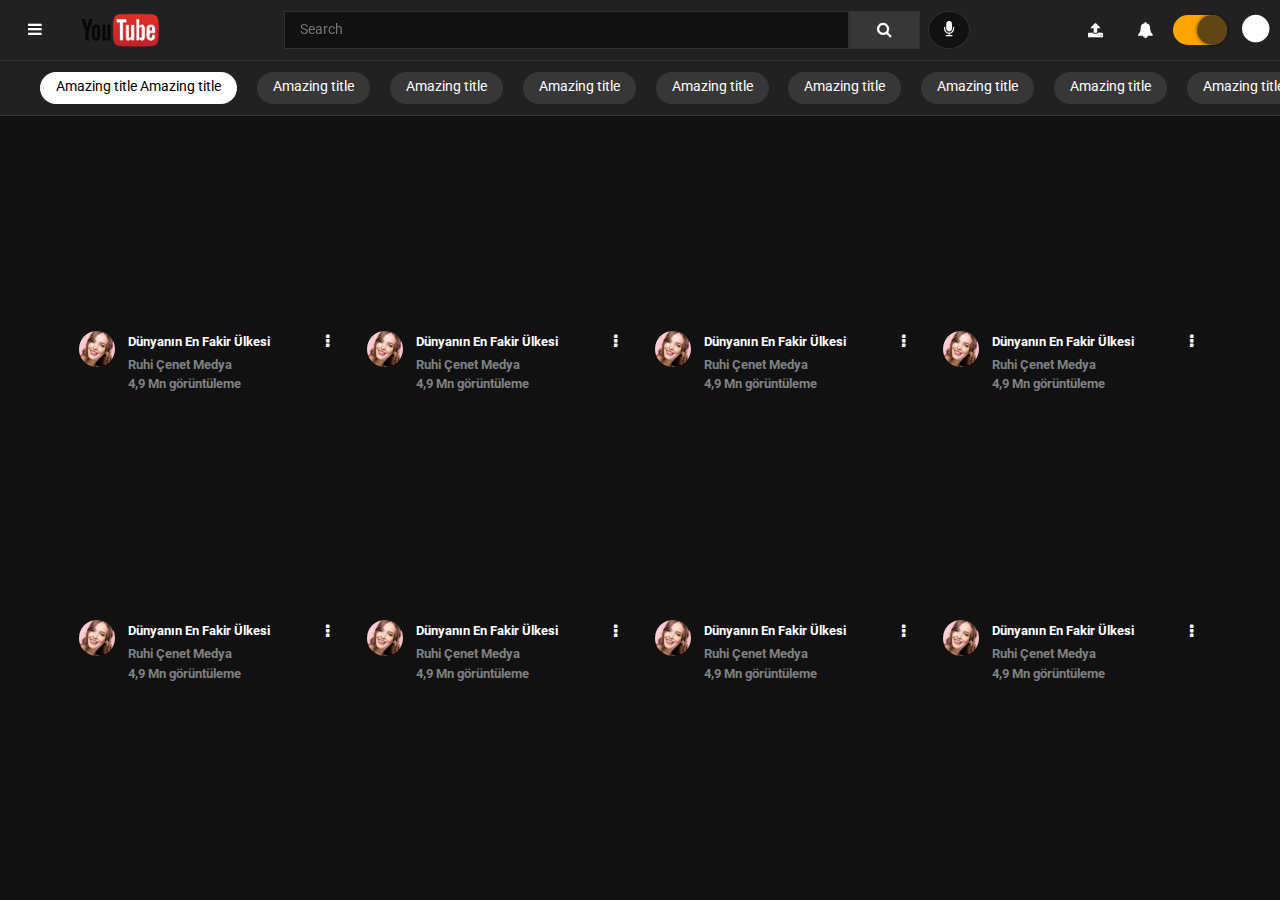
<file: index.html>
<!DOCTYPE html>
<html lang="en">

<head>
    <meta charset="UTF-8">
    <meta http-equiv="X-UA-Compatible" content="IE=edge">
    <meta name="viewport" content="width=device-width, initial-scale=1.0">

    <link rel='stylesheet' href='https://maxcdn.bootstrapcdn.com/bootstrap/3.3.7/css/bootstrap.min.css'>
    <link rel='stylesheet' href='https://maxcdn.bootstrapcdn.com/font-awesome/4.7.0/css/font-awesome.min.css'>
    <link rel="stylesheet" href="https://cdnjs.cloudflare.com/ajax/libs/animate.css/3.5.2/animate.min.css">
    <link href="https://fonts.googleapis.com/css?family=Roboto" rel="stylesheet">
    <link rel="stylesheet" href="css/style.css">
    <title>Youtube</title>
</head>


<body class="dark">
    <div class="wrapper">
        <!-- Header -->
        <header>
            <div class="home-menu">
                <div class="menu-icon"><i class="fa fa-bars"></i></div>
                <img src="images/logo/lightLogo.png" alt="">
            </div>
            <div class="search-area">
                <input type="text" placeholder="Search">
                <button type="submit"><i class="fa fa-search "></i></button>
                <button type="submit" class="button-microphone"><i class="fa fa-microphone "></i></button>

            </div>
            <div class="main-head">
                <i class="fa fa-upload "></i>
                <i class="fa fa-bell "></i>

                <button class="switch active" id="switch">
                    <span>
                        <span class="iconify" data-icon="mdi:white-balance-sunny" data-width="30"></span>
                    </span>
                    <span>
                        <span class="iconify" data-icon="mdi:moon-waning-crescent" data-width="30"></span>
                    </span>
                </button>

                <div class="nav-icon"><i class="fa fa-circle fa-2x"></i></div>
            </div>
        </header>

        <!-- Aside and Video Content -->
        <div class="content">
            <!-- Navigation -->
            <aside id="aside" class="animated hide">
                <div class="main-aside">
                    <ul id="main-aside-items">
                        <li><a href="#"><i class="fa fa-home "></i><span>Home</span></a></li>
                        <li><a href="#"><i class="fa fa-fire "></i><span>Trending</span></a></li>
                        <li><a href="#"><i class="fa fa-check-circle "></i><span>Subscription</span></a></li>
                    </ul>
                </div>
                <div class="library">
                    <p>Library</p>
                    <ul class="library-items">
                        <li><a href="javascript:void()"><i class="fa fa-history "></i><span>History</span></a></li>
                        <li><a href="javascript:void()"><i class="fa fa-clock-o "></i><span>Watch later</span></a></li>
                        <li><a href="javascript:void()"><i class="fa fa-play "></i><span>List 1</span></a></li>
                        <li><a href="javascript:void()"><i class="fa fa-play "></i><span>List 2</span></a></li>
                        <li><a href="javascript:void()"><i class="fa fa-chevron-down "></i><span>Show more</span></a>
                        </li>
                    </ul>
                </div>
                <div class="subscriptions">
                    <p>Subscriptions</p>
                    <ul class="subscription-items">
                        <li><a href="javascript:void()"><i class="fa fa-circle "></i><span>Channel #</span></a></li>
                        <li><a href="javascript:void()"><i class="fa fa-circle "></i><span>Channel #</span></a></li>
                        <li><a href="javascript:void()"><i class="fa fa-circle "></i><span>Channel #</span></a></li>
                        <li><a href="javascript:void()"><i class="fa fa-circle "></i><span>Channel #</span></a></li>
                        <li><a href="javascript:void()"><i class="fa fa-circle "></i><span>Channel #</span></a></li>
                    </ul>
                </div>
            </aside>

            <article>
                <div class="multi-container">
                    <div class="hs__wrapper">

                        <ul class="hs">
                            <li class="hs__item active">

                                <div class="hs__item__description"><span class="hs__item__title">Amazing title
                                        Amazing title
                                    </span></div>
                            </li>
                            <li class="hs__item">

                                <div class="hs__item__description"><span class="hs__item__title">Amazing title
                                    </span></div>
                            </li>
                            <li class="hs__item">

                                <div class="hs__item__description"><span class="hs__item__title">Amazing title
                                    </span></div>
                            </li>
                            <li class="hs__item">

                                <div class="hs__item__description"><span class="hs__item__title">Amazing title
                                    </span></div>
                            </li>
                            <li class="hs__item">

                                <div class="hs__item__description"><span class="hs__item__title">Amazing title
                                    </span></div>
                            </li>
                            <li class="hs__item">

                                <div class="hs__item__description"><span class="hs__item__title">Amazing title
                                    </span></div>
                            </li>
                            <li class="hs__item">

                                <div class="hs__item__description"><span class="hs__item__title">Amazing title
                                    </span></div>
                            </li>
                            <li class="hs__item">

                                <div class="hs__item__description"><span class="hs__item__title">Amazing title
                                    </span></div>
                            </li>
                            <li class="hs__item">

                                <div class="hs__item__description"><span class="hs__item__title">Amazing title
                                    </span></div>
                            </li>

                        </ul>
                    </div>
                </div>

                <section class="section pt-50 pb-100">
                    <div class="container">
                        <div class="row">
                            <div class="col-md-3">
                                <div class="card">
                                    <iframe width="100%" height="150" src="https://www.youtube.com/embed/pHJGdebH14k">
                                    </iframe>
                                    <div class="card-body d-grid video-list-layout">
                                        <div class="card-profile">
                                            <img src="images/images/avtar13.jpg" alt="">
                                        </div>
                                        <div class="card-title">
                                            <div class="d-grid video-list-title">
                                                <h3>Dünyanın En Fakir Ülkesi </h3><i class="fa fa-ellipsis-v"></i>
                                            </div>
                                            <h4>Ruhi Çenet Medya</h4>
                                            <span>4,9 Mn görüntüleme</span>
                                        </div>
                                    </div>
                                </div>
                            </div>
                            <div class="col-md-3">
                                <div class="card">
                                    <iframe width="100%" height="150" src="https://www.youtube.com/embed/pHJGdebH14k">
                                    </iframe>
                                    <div class="card-body d-grid video-list-layout">
                                        <div class="card-profile">
                                            <img src="images/images/avtar13.jpg" alt="">
                                        </div>
                                        <div class="card-title">
                                            <div class="d-grid video-list-title">
                                                <h3>Dünyanın En Fakir Ülkesi </h3><i class="fa fa-ellipsis-v"></i>
                                            </div>
                                            <h4>Ruhi Çenet Medya</h4>
                                            <span>4,9 Mn görüntüleme</span>
                                        </div>
                                    </div>
                                </div>
                            </div>
                            <div class="col-md-3">
                                <div class="card">
                                    <iframe width="100%" height="150" src="https://www.youtube.com/embed/pHJGdebH14k">
                                    </iframe>
                                    <div class="card-body d-grid video-list-layout">
                                        <div class="card-profile">
                                            <img src="images/images/avtar13.jpg" alt="">
                                        </div>
                                        <div class="card-title">
                                            <div class="d-grid video-list-title">
                                                <h3>Dünyanın En Fakir Ülkesi </h3><i class="fa fa-ellipsis-v"></i>
                                            </div>
                                            <h4>Ruhi Çenet Medya</h4>
                                            <span>4,9 Mn görüntüleme</span>
                                        </div>
                                    </div>
                                </div>
                            </div>
                            <div class="col-md-3">
                                <div class="card">
                                    <iframe width="100%" height="150" src="https://www.youtube.com/embed/pHJGdebH14k">
                                    </iframe>
                                    <div class="card-body d-grid video-list-layout">
                                        <div class="card-profile">
                                            <img src="images/images/avtar13.jpg" alt="">
                                        </div>
                                        <div class="card-title">
                                            <div class="d-grid video-list-title">
                                                <h3>Dünyanın En Fakir Ülkesi </h3><i class="fa fa-ellipsis-v"></i>
                                            </div>
                                            <h4>Ruhi Çenet Medya</h4>
                                            <span>4,9 Mn görüntüleme</span>
                                        </div>
                                    </div>
                                </div>
                            </div>
                            <div class="col-md-3">
                                <div class="card">
                                    <iframe width="100%" height="150" src="https://www.youtube.com/embed/pHJGdebH14k">
                                    </iframe>
                                    <div class="card-body d-grid video-list-layout">
                                        <div class="card-profile">
                                            <img src="images/images/avtar13.jpg" alt="">
                                        </div>
                                        <div class="card-title">
                                            <div class="d-grid video-list-title">
                                                <h3>Dünyanın En Fakir Ülkesi </h3><i class="fa fa-ellipsis-v"></i>
                                            </div>
                                            <h4>Ruhi Çenet Medya</h4>
                                            <span>4,9 Mn görüntüleme</span>
                                        </div>
                                    </div>
                                </div>
                            </div>
                            <div class="col-md-3">
                                <div class="card">
                                    <iframe width="100%" height="150" src="https://www.youtube.com/embed/pHJGdebH14k">
                                    </iframe>
                                    <div class="card-body d-grid video-list-layout">
                                        <div class="card-profile">
                                            <img src="images/images/avtar13.jpg" alt="">
                                        </div>
                                        <div class="card-title">
                                            <div class="d-grid video-list-title">
                                                <h3>Dünyanın En Fakir Ülkesi </h3><i class="fa fa-ellipsis-v"></i>
                                            </div>
                                            <h4>Ruhi Çenet Medya</h4>
                                            <span>4,9 Mn görüntüleme</span>
                                        </div>
                                    </div>
                                </div>
                            </div>
                            <div class="col-md-3">
                                <div class="card">
                                    <iframe width="100%" height="150" src="https://www.youtube.com/embed/pHJGdebH14k">
                                    </iframe>
                                    <div class="card-body d-grid video-list-layout">
                                        <div class="card-profile">
                                            <img src="images/images/avtar13.jpg" alt="">
                                        </div>
                                        <div class="card-title">
                                            <div class="d-grid video-list-title">
                                                <h3>Dünyanın En Fakir Ülkesi </h3><i class="fa fa-ellipsis-v"></i>
                                            </div>
                                            <h4>Ruhi Çenet Medya</h4>
                                            <span>4,9 Mn görüntüleme</span>
                                        </div>
                                    </div>
                                </div>
                            </div>
                            <div class="col-md-3">
                                <div class="card">
                                    <iframe width="100%" height="150" src="https://www.youtube.com/embed/pHJGdebH14k">
                                    </iframe>
                                    <div class="card-body d-grid video-list-layout">
                                        <div class="card-profile">
                                            <img src="images/images/avtar13.jpg" alt="">
                                        </div>
                                        <div class="card-title">
                                            <div class="d-grid video-list-title">
                                                <h3>Dünyanın En Fakir Ülkesi </h3><i class="fa fa-ellipsis-v"></i>
                                            </div>
                                            <h4>Ruhi Çenet Medya</h4>
                                            <span>4,9 Mn görüntüleme</span>
                                        </div>
                                    </div>
                                </div>
                            </div>
                            <div class="col-md-3">
                                <div class="card">
                                    <iframe width="100%" height="150" src="https://www.youtube.com/embed/m5J6-bCMz3Y">
                                    </iframe>
                                    <div class="card-body d-grid video-list-layout">
                                        <div class="card-profile">
                                            <img src="images/images/avtar13.jpg" alt="">
                                        </div>
                                        <div class="card-title">
                                            <div class="d-grid video-list-title">
                                                <h3>Eurovision songs with live orchestra</h3><i class="fa fa-ellipsis-v"></i>
                                            </div>
                                            <h4>Şebnem Paker</h4>
                                            <span>4,9 Mn görüntüleme</span>
                                        </div>
                                    </div>
                                </div>
                            </div>
                            <div class="col-md-3">
                                <div class="card">
                                    <iframe width="100%" height="150" src="https://www.youtube.com/embed/m5J6-bCMz3Y">
                                    </iframe>
                                    <div class="card-body d-grid video-list-layout">
                                        <div class="card-profile">
                                            <img src="images/images/avtar13.jpg" alt="">
                                        </div>
                                        <div class="card-title">
                                            <div class="d-grid video-list-title">
                                                <h3>Eurovision songs with live orchestra</h3><i class="fa fa-ellipsis-v"></i>
                                            </div>
                                            <h4>Şebnem Paker</h4>
                                            <span>4,9 Mn görüntüleme</span>
                                        </div>
                                    </div>
                                </div>
                            </div>
                            <div class="col-md-3">
                                <div class="card">
                                    <iframe width="100%" height="150" src="https://www.youtube.com/embed/m5J6-bCMz3Y">
                                    </iframe>
                                    <div class="card-body d-grid video-list-layout">
                                        <div class="card-profile">
                                            <img src="images/images/avtar13.jpg" alt="">
                                        </div>
                                        <div class="card-title">
                                            <div class="d-grid video-list-title">
                                                <h3>Eurovision songs with live orchestra</h3><i class="fa fa-ellipsis-v"></i>
                                            </div>
                                            <h4>Şebnem Paker</h4>
                                            <span>4,9 Mn görüntüleme</span>
                                        </div>
                                    </div>
                                </div>
                            </div>
                            <div class="col-md-3">
                                <div class="card">
                                    <iframe width="100%" height="150" src="https://www.youtube.com/embed/m5J6-bCMz3Y">
                                    </iframe>
                                    <div class="card-body d-grid video-list-layout">
                                        <div class="card-profile">
                                            <img src="images/images/avtar13.jpg" alt="">
                                        </div>
                                        <div class="card-title">
                                            <div class="d-grid video-list-title">
                                                <h3>Eurovision songs with live orchestra</h3><i class="fa fa-ellipsis-v"></i>
                                            </div>
                                            <h4>Şebnem Paker</h4>
                                            <span>4,9 Mn görüntüleme</span>
                                        </div>
                                    </div>
                                </div>
                            </div>
                            <div class="col-md-3">
                                <div class="card">
                                    <iframe width="100%" height="150" src="https://www.youtube.com/embed/m5J6-bCMz3Y">
                                    </iframe>
                                    <div class="card-body d-grid video-list-layout">
                                        <div class="card-profile">
                                            <img src="images/images/avtar13.jpg" alt="">
                                        </div>
                                        <div class="card-title">
                                            <div class="d-grid video-list-title">
                                                <h3>Eurovision songs with live orchestra</h3><i class="fa fa-ellipsis-v"></i>
                                            </div>
                                            <h4>Şebnem Paker</h4>
                                            <span>4,9 Mn görüntüleme</span>
                                        </div>
                                    </div>
                                </div>
                            </div>
                            <div class="col-md-3">
                                <div class="card">
                                    <iframe width="100%" height="150" src="https://www.youtube.com/embed/m5J6-bCMz3Y">
                                    </iframe>
                                    <div class="card-body d-grid video-list-layout">
                                        <div class="card-profile">
                                            <img src="images/images/avtar13.jpg" alt="">
                                        </div>
                                        <div class="card-title">
                                            <div class="d-grid video-list-title">
                                                <h3>Eurovision songs with live orchestra</h3><i class="fa fa-ellipsis-v"></i>
                                            </div>
                                            <h4>Şebnem Paker</h4>
                                            <span>4,9 Mn görüntüleme</span>
                                        </div>
                                    </div>
                                </div>
                            </div>
                            <div class="col-md-3">
                                <div class="card">
                                    <iframe width="100%" height="150" src="https://www.youtube.com/embed/m5J6-bCMz3Y">
                                    </iframe>
                                    <div class="card-body d-grid video-list-layout">
                                        <div class="card-profile">
                                            <img src="images/images/avtar13.jpg" alt="">
                                        </div>
                                        <div class="card-title">
                                            <div class="d-grid video-list-title">
                                                <h3>Eurovision songs with live orchestra</h3><i class="fa fa-ellipsis-v"></i>
                                            </div>
                                            <h4>Şebnem Paker</h4>
                                            <span>4,9 Mn görüntüleme</span>
                                        </div>
                                    </div>
                                </div>
                            </div>
                            <div class="col-md-3">
                                <div class="card">
                                    <iframe width="100%" height="150" src="https://www.youtube.com/embed/m5J6-bCMz3Y">
                                    </iframe>
                                    <div class="card-body d-grid video-list-layout">
                                        <div class="card-profile">
                                            <img src="images/images/avtar13.jpg" alt="">
                                        </div>
                                        <div class="card-title">
                                            <div class="d-grid video-list-title">
                                                <h3>Eurovision songs with live orchestra</h3><i class="fa fa-ellipsis-v"></i>
                                            </div>
                                            <h4>Şebnem Paker</h4>
                                            <span>4,9 Mn görüntüleme</span>
                                        </div>
                                    </div>
                                </div>
                            </div>
                        </div>
                    </div>
                </section>

            </article>





        </div>
        <!-- User Nav -->
        <nav id="nav" class="animated hide">
            <div class="user-id">
                <div><i class="fa fa-circle fa-2x"></i></div>
                <div>
                    <div id="user-name">User name</div>
                    <div><a href="/cdn-cgi/l/email-protection" class="__cf_email__" data-cfemail="e49197819689858d88a48389858d88ca878b89">[email&#160;protected]</a></div>
                </div>
            </div>
            <div class="nav-groups">
                <ul class="acc-nav">
                    <li class="nav-item"><i class="fa fa-user-circle fa-lg "></i><span>My channel</span></li>
                    <li class="nav-item"><i class="fa fa-cog fa-lg "></i><span>Creator studio</span></li>
                    <li class="nav-item"><i class="fa fa-users fa-lg "></i><span>Switch account</span><i class="fa fa-chevron-right fa-lg "></i></li>
                    <li class="nav-item"><i class="fa fa-sign-out-alt fa-lg "></i><span>Sign out</span></li>
                </ul>
                <div class="divider"></div>
                <ul class="main-config">
                    <li class="nav-item"><i class="fa fa-moon fa-lg "></i><span>Dark theme: off</span><i class="fa fa-chevron-right fa-lg "></i></li>
                    <li class="nav-item"><i class="fa fa-cog fa-lg "></i><span>Settings</span></li>
                    <li class="nav-item"><i class="fa fa-question-circle fa-lg "></i><span>Help</span></li>
                    <li class="nav-item"><i class="fa fa-comment fa-lg "></i><span>Send feedback</span></li>
                </ul>
                <div class="divider"></div>
                <ul class="misc-config">
                    <li class="nav-item"><span>Language: English</span><i class="fa fa-chevron-right fa-lg "></i>
                    </li>
                    <li class="nav-item"><span>Location: Colombia</span><i class="fa fa-chevron-right fa-lg "></i>
                    </li>
                    <li class="nav-item"><span>Restricted Mode: Off</span><i class="fa fa-chevron-right fa-lg "></i>
                    </li>
                    <li class="nav-item"><span>Restore old Youtube</span><i class="fa fa-chevron-right fa-lg "></i></li>
                </ul>
            </div>
        </nav>
    </div>

    <script src='https://cdnjs.cloudflare.com/ajax/libs/jquery/3.4.0/jquery.min.js'></script>
    <script src="js/script.js"></script>
    <script>
        // work in progress - needs some refactoring and will drop JQuery i promise :)
        var instance = $(".hs__wrapper");
        $.each(instance, function(key, value) {

            var arrows = $(instance[key]).find(".arrow"),
                prevArrow = arrows.filter('.arrow-prev'),
                nextArrow = arrows.filter('.arrow-next'),
                box = $(instance[key]).find(".hs"),
                x = 0,
                mx = 0,
                maxScrollWidth = box[0].scrollWidth - (box[0].clientWidth / 2) - (box.width() / 2);

            $(arrows).on('click', function() {

                if ($(this).hasClass("arrow-next")) {
                    x = ((box.width() / 2)) + box.scrollLeft() - 10;
                    box.animate({
                        scrollLeft: x,
                    })
                } else {
                    x = ((box.width() / 2)) - box.scrollLeft() - 10;
                    box.animate({
                        scrollLeft: -x,
                    })
                }

            });

            $(box).on({
                mousemove: function(e) {
                    var mx2 = e.pageX - this.offsetLeft;
                    if (mx) this.scrollLeft = this.sx + mx - mx2;
                },
                mousedown: function(e) {
                    this.sx = this.scrollLeft;
                    mx = e.pageX - this.offsetLeft;
                },
                scroll: function() {
                    toggleArrows();
                }
            });

            $(document).on("mouseup", function() {
                mx = 0;
            });

            function toggleArrows() {
                if (box.scrollLeft() > maxScrollWidth - 10) {
                    // disable next button when right end has reached 
                    nextArrow.addClass('disabled');
                } else if (box.scrollLeft() < 10) {
                    // disable prev button when left end has reached 
                    prevArrow.addClass('disabled')
                } else {
                    // both are enabled
                    nextArrow.removeClass('disabled');
                    prevArrow.removeClass('disabled');
                }
            }

        });
    </script>

    <script>
        const buttonDarkMode = document.querySelector("#switch");


        buttonDarkMode.addEventListener("click", () => {
            document.body.classList.toggle("dark");
            buttonDarkMode.classList.toggle("active");
        });
    </script>

</body>

</html>
</file>
<file: css/style.css>
:root {
    --header-height: 60px;
    --aside-width: 220px;
}

html,
body {
    height: 100%;
    margin: 0;
    font-size: 1em;
    font-family: "Roboto", sans-serif;
}

hr {
    margin-top: 20px;
    margin-bottom: 20px;
    border: 0;
    border-top: 1px solid #111;
}

#fbcomment {
    padding: 0 0 100px 0 !important;
}

.box_comment {
    padding: 0 !important;
}

.content article {
    position: fixed;
    justify-content: center;
    left: 0px;
    top: 60px;
    width: 100%;
    background-color: rgb(250, 250, 250);
    overflow-y: scroll;
    height: calc(100% - var(--header-height));
    margin: 0px;
}

.wrapper {
    display: grid;
    grid-template-columns: 1fr;
}


/* Header */

header {
    display: grid;
    grid-template-columns: var(--aside-width) 2fr 1fr;
    grid-auto-rows: var(--header-height);
    align-items: center;
    /* position: fixed; */
    z-index: 100;
    width: 100%;
    background-color: white;
    box-shadow: 0px 0px 10px rgba(0, 0, 0, 0.15);
}

.main-head .fa-bell {
    font-size: 16px;
}

header .search-area {
    display: grid;
    width: 100%;
    margin: 0 0 0 4rem;
    grid-template-columns: 80% 10% 10%;
}

header .search-area input[type="text"] {
    border-style: solid;
    border-color: #cccccc;
    border-width: 1px;
    padding: 8px 15px;
    font-size: 0.9em;
    width: 100%;
}

header .search-area button {
    border: 1px solid #d2d2d2;
    cursor: pointer;
    background: #fafafa;
    color: #858585;
}

header .home-menu {
    display: grid;
    grid-template-columns: 70px 100px;
    justify-items: center;
    align-items: center;
    user-select: none;
}

header .home-menu img {
    width: 80%;
}

header .home-menu .svg-inline--fa {
    color: #a0a0a0;
}

#search-area {
    display: grid;
    grid-template-columns: 1fr;
}

header .main-head {
    justify-self: end;
    display: grid;
    grid-template-columns: 50px 50px 60px 50px;
    color: #a0a0a0;
    justify-items: center;
    align-items: center;
}

header .menu-icon,
header .main-head .svg-inline--fa {
    cursor: pointer;
}

.thumbnail img {
    width: 270px !important;
    height: 150px !important;
}

.card .card-body .card-profile img {
    height: 36px;
    width: 36px;
    border-radius: 50%;
    margin: 0.5rem 0 0 0;
}

.thumbnail {
    padding: 0 !important;
}

.pt-50 {
    padding-top: 50px;
}

.d-flex {
    display: flex;
}

.card-title .video-list-title h3 {
    font-family: "Roboto", "Arial", sans-serif;
    line-height: 1rem;
    color: black;
    font-weight: 700;
    font-size: smaller;
    margin: 0.7rem 0 10px 10px;
}

.card-title h4 {
    font-family: "Roboto", "Arial", sans-serif;
    /* line-height: 2rem; */
    color: grey;
    font-size: 12px;
    font-weight: 700;
    font-size: small;
    margin: -2px 0 0 10px;
}

.card-title span {
    font-family: "Roboto", "Arial", sans-serif;
    /* line-height: 2rem; */
    color: grey;
    font-size: 12px;
    font-weight: 700;
    font-size: small;
    margin: -2px 0 0 10px;
}

.d-grid {
    display: grid;
}

.video-list-layout {
    grid-template-columns: 15% 85%;
}

.channel-list-layout {
    grid-template-columns: 100%;
}

.channel-list {
    grid-template-columns: 25% 75%;
}

.channel-list-layout .card-title p {
    font-family: "Roboto", "Arial", sans-serif;
    /* line-height: 2rem; */
    color: grey;
    font-size: 12px;
    font-weight: 700;
    font-size: small;
    margin: 20px 0 0 10px;
}

.video-list-title {
    grid-template-columns: 95% 5%;
    align-items: center;
}

.col-md-3 {
    padding-bottom: 20px;
}

.hs {
    display: flex;
    overflow-x: scroll;
    justify-content: space-between;
    scrollbar-width: none;
    /* Firefox */
    -ms-overflow-style: none;
    /* IE 10+ */
    -webkit-overflow-scrolling: touch;
    margin: 0 -20px;
}

.hs::-webkit-scrollbar {
    display: none;
}

.tablist-reponsiveScroll {
    margin-bottom: 60px;
}

.tablist-reponsiveScroll::-webkit-scrollbar {
    display: none;
}

.hs__header {
    display: flex;
    align-items: center;
    width: 100%;
}

.hs__headline {
    flex: 1;
}

.hs__arrows {
    align-self: center;
}

.hs__item__title {
    color: white;
    font-size: 14px;
}

.hs__arrows .arrow:before {
    content: "";
    display: inline-block;
    vertical-align: middle;
    content: "";
    background: url("[data-uri]");
    background-size: contain;
    width: 18px;
    height: 12px;
    cursor: pointer;
}

.hs__arrows .arrow.disabled:before {
    filter: brightness(2);
}

.hs__arrows .arrow.arrow-prev:before {
    transform: rotate(90deg);
    margin-right: 10px;
}

.hs__arrows .arrow.arrow-next:before {
    transform: rotate(-90deg);
}

body.dark header .search-area .button-microphone {
    background: #111111;
    border-radius: 50%;
    width: 60%;
    margin: 0 0 0 0.5rem;
}

header .search-area .button-microphone {
    color: grey;
    background: white;
    border-radius: 50%;
    width: 60%;
    margin: 0 0 0 0.5rem;
}

.hs__item {
    /*flex-grow: 1; */
    flex-shrink: 0;
    /* margin: 10px; */
    display: flex;
    justify-content: center;
    align-items: center;
    flex-direction: column;
    position: relative;
    -webkit-user-select: none;
    -moz-user-select: none;
    -ms-user-select: none;
    user-select: none;
    background: black;
    color: white;
    /* width: 100px; */
    margin: 0.7rem 0 0 0.5rem;
    /* width: 12px !important; */
    height: 40px;
    border-radius: 10rem 10rem 10rem 10rem;
    padding: 0rem 1rem 0.5rem 1rem;
    text-align: center;
    height: 32px;
}

body.dark .hs .active {
    background: white;
}

body.dark .hs .active div .hs__item__title {
    color: black;
}

.hs__item:last-child:after {
    content: "";
    display: block;
    position: absolute;
    width: 10px;
    height: 1px;
    right: calc(10px * 2 * -1);
}

.hs__item:first-child {
    margin-left: calc(10px * 2);
}

.hs__item__description {
    z-index: 1;
    text-align: center;
    margin: 4px 0 0 0;
}

.hs__item__subtitle {
    color: #aaa;
    display: block;
}

.hs__item__image__wrapper {
    position: relative;
    width: 100%;
    height: 0;
    padding-bottom: 100%;
}

.hs__item__image {
    pointer-events: none;
    position: absolute;
    width: 100%;
    height: 100%;
    -o-object-fit: cover;
    object-fit: cover;
}

@media only screen and (min-width: 990px) {
    .hs__wrapper {
        overflow: hidden;
    }
}

@media (hover: none) and (pointer: coarse) {
    .hs__wrapper .hs__arrows {
        display: none;
    }
    .hs__wrapper .hs__item {
        flex: 1 0 calc(23% - 10px * 2);
    }
}

@media only screen and (hover: none) and (pointer: coarse) and (max-width: 990px) {
    .hs__wrapper .hs__item {
        flex: 1 0 calc(45% - 10px * 2);
    }
}


/* Base Styling */

.description {
    max-width: 990px;
    color: #212121;
    margin: 0 auto;
    padding: calc(10px * 4);
}

.pt-20 {
    padding-top: 20px;
}

.pb-100 {
    padding-bottom: 100px;
}

.channel-profile {
    align-items: center;
}

.channel-profile img {
    width: 90px;
    height: 90px;
    border-radius: 50%;
    margin: 0 2rem 0 0;
}

.channe-sub-title h3 {
    color: black;
    font-weight: 700;
    line-height: 1.5rem;
}

.channe-sub-title span {
    color: grey;
    font-size: 15px;
}

.channel-header {
    display: grid;
    grid-template-columns: 1fr 1fr;
    align-items: center;
    width: 100% !important;
    padding-left: 4rem;
    padding-right: 4rem;
}

.channel-profile {
    padding: 1rem 0;
}

.btn-danger {
    background: #c00;
}

.channel-button {
    grid-template-columns: 100px 30px;
    align-items: center;
    /* float: right; */
    justify-self: end;
    display: grid;
}

.channel-bell .fa-bell {
    padding: 0 0 0 0.5rem;
}

.fa-bell {
    font-size: 24px;
}

.channel-banner {
    background: url("https://i.pinimg.com/1200x/e4/9d/16/e49d16aaca8c1a3c8be1287afcb82adc.jpg");
    width: 100%;
    height: calc(100vw/6.2 - 1px);
    background-size: cover;
    background-repeat: no-repeat;
    background-position-y: center;
}

.tablist-reponsiveScroll {
    overflow-x: auto;
}

.tab-content .col-md-12 {
    padding-bottom: 0 !important;
}

[role="tablist"] {
    padding-left: 0;
    margin: 6px 0 0;
    list-style-type: none;
    display: table;
    white-space: nowrap;
    width: 100%;
    padding: 0 5rem
}

[role="tablist"]:after,
[role="tablist"]:before {
    content: "";
    display: table;
    clear: both;
}

[role="tablist"]>[role="presentation"] {
    display: table-cell;
}

.first-video {
    grid-template-columns: 40% 60%;
}

.first-video-p {
    margin: 50px 0 0 10px !important;
}

.first-video .card-body {
    padding: 0 1rem
}

body.dark .channel-header {
    background-color: #181818;
}

.tablist-reponsiveScroll {
    padding: 0 !important;
}

body.dark .tablist-reponsiveScroll {
    background-color: #181818;
}

body.dark #channel-bg {
    background-color: transparent !important;
    padding: 0 !important;
}

[role="tablist"] [role="tab"] {
    display: block;
    padding: 12px;
    background-color: transparent;
    color: #fff;
    text-align: center;
    text-decoration: none;
}

[role="tablist"] [role="tab"][aria-selected="false"]:hover {
    background-color: transparent;
}

.slider {
    position: relative;
    overflow: hidden;
    height: auto;
    width: 100%;
}

.slider__wrapper .active {
    background-color: transparent;
    padding: 13px 12px;
    font-weight: 700;
    color: white;
    border-bottom: 3px solid grey;
    margin-top: -6px;
}

.slider__wrapper .slider__item a {
    color: white;
    text-decoration: none;
}

#tabs-link-2 .col-md-12 {
    padding-bottom: 20px !important;
}

.slider__wrapper {
    display: flex;
    transition: transform 0.6s ease;
}

.slider__item {
    padding: 0 0.2rem;
    flex: 0 0 25%;
    max-width: 25%;
}

.slider__control_left {
    left: 0;
}

.slider__control_right {
    right: 0;
}

.slider__control::before {
    content: '';
    display: inline-block;
    width: 20px;
    height: 20px;
    background: transparent no-repeat center center;
    background-size: 100% 100%;
}

.slider__control_left::before {
    background-image: url("data:image/svg+xml;charset=utf8,%3Csvg xmlns='http://www.w3.org/2000/svg' fill='%23fff' viewBox='0 0 8 8'%3E%3Cpath d='M5.25 0l-4 4 4 4 1.5-1.5-2.5-2.5 2.5-2.5-1.5-1.5z'/%3E%3C/svg%3E");
}

.slider__control_right::before {
    background-image: url("data:image/svg+xml;charset=utf8,%3Csvg xmlns='http://www.w3.org/2000/svg' fill='%23fff' viewBox='0 0 8 8'%3E%3Cpath d='M2.75 0l-1.5 1.5 2.5 2.5-2.5 2.5 1.5 1.5 4-4-4-4z'/%3E%3C/svg%3E");
}

.ytd-shelf-renderer {
    color: grey;
    font-family: "Roboto", "Arial", sans-serif;
    font-size: 1.2rem;
    line-height: 2.2rem;
    font-weight: 600;
    max-height: 2.2rem;
    padding: 0 0 50px 0;
    margin: -0.5rem 0 0 0;
    z-index: 80;
}

body.dark .ytd-shelf-renderer {
    color: white
}

.video-title {
    grid-template-columns: 45% 55%;
}

.video-title a span {
    text-decoration: none;
    color: grey
}

body.dark .video-title a span {
    color: white
}

.slider__control {
    position: absolute;
    top: 50%;
    display: flex;
    align-items: center;
    justify-content: center;
    width: 40px;
    color: #fff;
    text-align: center;
    opacity: 0.5;
    height: 50px;
    transform: translateY(-25%);
    background: rgba(0, 0, 0, .5);
}

.slider__control:hover,
.slider__control:focus {
    color: #fff;
    text-decoration: none;
    outline: 0;
    opacity: .9;
}

.slider__control_left {
    left: 0;
}

.slider__control_right {
    right: 0;
}

.slider__control::before {
    content: '';
    display: inline-block;
    width: 20px;
    height: 20px;
    background: transparent no-repeat center center;
    background-size: 100% 100%;
}

.slider__control_left::before {
    background-image: url("data:image/svg+xml;charset=utf8,%3Csvg xmlns='http://www.w3.org/2000/svg' fill='%23fff' viewBox='0 0 8 8'%3E%3Cpath d='M5.25 0l-4 4 4 4 1.5-1.5-2.5-2.5 2.5-2.5-1.5-1.5z'/%3E%3C/svg%3E");
}

.slider__control_right::before {
    background-image: url("data:image/svg+xml;charset=utf8,%3Csvg xmlns='http://www.w3.org/2000/svg' fill='%23fff' viewBox='0 0 8 8'%3E%3Cpath d='M2.75 0l-1.5 1.5 2.5 2.5-2.5 2.5 1.5 1.5 4-4-4-4z'/%3E%3C/svg%3E");
}

.channel-lists-title,
.channel-lists {
    text-align: center
}

.about-text {
    padding: 0 1rem;
}

.tags {
    display: block;
}

.broker-tag {
    background: transparent;
    font-size: 14px;
    font-weight: 600;
    line-height: 20px;
    padding: 5px 10px;
    margin: 3px 0;
    border-radius: 6px;
    display: inline-block;
}

.about-text h2 {
    display: block;
    margin: 24px 0;
    font-family: "Roboto", "Arial", sans-serif;
    font-size: 1.2rem;
    line-height: 2.2rem;
    font-weight: 400;
}

.list-group-item {
    background-color: transparent
}

.about-text p {
    display: block;
    margin: 24px 0;
    font-family: "Roboto", "Arial", sans-serif;
    font-size: 0.8rem;
    font-weight: 400;
}

.channel-lists .card-profile img {
    width: 120px;
    height: auto;
    border-radius: 50%;
}

.about-section {
    grid-template-columns: 60% 40%;
    align-items: center;
}

.subscribe {
    background-color: grey;
    color: white;
}

body.dark .channel-lists-title h3 {
    text-align: center;
    font-size: large;
    color: white;
}

.channel-lists-title h3 {
    text-align: center;
    font-size: large;
    color: grey
}

[role="tablist"] [role="tab"][aria-selected="true"] {
    background-color: transparent;
    padding: 13px 12px;
    font-weight: 500;
    color: grey;
    border-bottom: 3px solid grey;
    margin-top: -6px;
}

[role="tablist"] [role="tab"] {
    color: grey;
}

[role="tabpanel"] {
    background: #fff;
    width: 100%;
    display: inline-block;
    padding: 0 16px 8px;
}

[role="tabpanel"][aria-hidden="true"] {
    display: none;
    visibility: hidden;
}

aside {
    display: grid;
    position: fixed;
    top: var(--header-height);
    height: calc(100% - var(--header-height));
    grid-template-columns: var(--aside-width);
    grid-template-rows: repeat(3, min-content);
    background-color: #f5f5f5;
    overflow-y: scroll;
    /* It could be overflow-y: scroll; in order to have scrolling in both sides*/
    overflow-x: hidden;
    z-index: 80;
}

aside ul {
    list-style: none;
    padding: 0;
}

aside li {
    padding: 10px 0;
}

aside p {
    text-transform: uppercase;
    color: #6c6c6c;
    font-size: 0.9em;
}

aside span {
    font-size: 0.85em;
    padding: 0 1rem;
}

aside ul,
aside p {
    padding-left: 26px;
}

aside .svg-inline--fa {
    padding-right: 25px;
    color: #a0a0a0;
    font-size: 1.05em;
}

aside .fa-home {
    color: red;
}

aside a {
    text-decoration: none;
    color: black;
}

aside .library,
aside .subscriptions {
    border-top: solid;
    border-top-color: rgb(238, 238, 238);
    border-top-width: 1px;
}

#aside {
    animation-duration: 0.5s;
    -webkit-animation-duration: 0.5s;
    -moz-animation-duration: 0.5s;
    -o-animation-duration: 0.5s;
}

#nav {
    animation-duration: 0.2s;
    -webkit-animation-duration: 0.2s;
    -moz-animation-duration: 0.2s;
    -o-animation-duration: 0.2s;
}

.col-lg-1,
.col-lg-10,
.col-lg-11,
.col-lg-12,
.col-lg-2,
.col-lg-3,
.col-lg-4,
.col-lg-5,
.col-lg-6,
.col-lg-7,
.col-lg-8,
.col-lg-9,
.col-md-1,
.col-md-10,
.col-md-11,
.col-md-12,
.col-md-2,
.col-md-3,
.col-md-4,
.col-md-5,
.col-md-6,
.col-md-7,
.col-md-8,
.col-md-9,
.col-sm-1,
.col-sm-10,
.col-sm-11,
.col-sm-12,
.col-sm-2,
.col-sm-3,
.col-sm-4,
.col-sm-5,
.col-sm-6,
.col-sm-7,
.col-sm-8,
.col-sm-9,
.col-xs-1,
.col-xs-10,
.col-xs-11,
.col-xs-12,
.col-xs-2,
.col-xs-3,
.col-xs-4,
.col-xs-5,
.col-xs-6,
.col-xs-7,
.col-xs-8,
.col-xs-9 {
    position: relative;
    min-height: 1px;
    padding-bottom: 60px;
    padding-right: 15px;
    padding-left: 15px;
}


/* User navigation section */

.wrapper nav {
    z-index: 20;
    position: fixed;
    top: calc(var(--header-height) - 10px);
    right: 20px;
    background-color: #fff;
    box-shadow: 0px 10px 20px rgba(0, 0, 0, 0.4);
    border-radius: 5px;
    width: 300px;
    font-size: 0.9em;
    height: 70%;
    overflow-y: scroll;
}

.wrapper nav #user-name {
    font-size: 1.2em;
    font-weight: bold;
    padding: 4px 0;
}

.wrapper nav .acc-nav,
.wrapper nav .main-config,
.wrapper nav .misc-config {
    color: #111111;
}

.wrapper nav .user-id {
    display: grid;
    grid-template-columns: 1fr 4fr;
    align-items: center;
    padding: 1em;
    background-color: #eeeeee;
    cursor: pointer;
}

.wrapper nav ul {
    list-style: none;
    margin: 0;
    padding: 8px 0;
}

.wrapper nav li {
    padding: 1rem 2rem;
    cursor: pointer;
}

.wrapper nav li:hover {
    background-color: #f5f5f5;
}

.wrapper nav .svg-inline--fa {
    color: #888888;
}

.wrapper nav li .svg-inline--fa {
    padding: 0 16px;
}

.wrapper nav .acc-nav li span,
.wrapper nav .main-config li span {
    padding-left: 12px;
}

.wrapper nav .misc-config li span {
    padding-left: 16px;
}

.wrapper nav .divider {
    widows: 100%;
    border-bottom-style: solid;
    border-bottom-width: 1px;
    border-bottom-color: rgba(238, 238, 238, 0.7);
}

.wrapper nav .acc-nav .nav-item,
.wrapper nav .main-config .nav-item {
    display: grid;
    grid-template-columns: 1fr 5fr 1fr;
}

.wrapper nav .misc-config .nav-item {
    display: grid;
    grid-template-columns: 5fr 1fr;
    color: #888888;
}

.container {
    width: 100% !important;
    padding-left: 4rem;
    padding-right: 4rem;
}

iframe {
    border: none;
}

.row {
    margin: 0;
}


/* Video Content */

.content article section {
    grid-template-columns: calc(100% - 150px);
    justify-content: center;
    /*background-color: steelblue;*/
}

.content article section .recommended-title {
    padding: 10px 0;
}

.content article section #show-more-btn {
    padding-bottom: 30px;
    font-size: 0.8em;
    color: #6c6c6c;
    text-transform: uppercase;
}

.content article .channel-section {
    display: grid;
    grid-template-columns: repeat(2, 1fr);
    padding: 20px 0;
    align-items: center;
}

.content article .channel-section .fa-times {
    justify-self: end;
    font-size: 1.2em;
    color: #a0a0a0;
}

.channel-section .logo-name-channel {
    display: grid;
    grid-template-columns: calc(1.5em + 10px) 1fr;
}

.channel-section .logo-name-channel span {
    align-self: center;
}

.channel-section .logo-name-channel .fa-circle {
    font-size: 1.5em;
    color: #a0a0a0;
}

.video-container {
    display: grid;
    grid-template-columns: repeat(auto-fit, minmax(210px, 1fr));
    grid-gap: 10px;
    justify-items: start;
    /*background-color: deepskyblue;*/
    padding-bottom: 30px;
}

.video-box,
.video-box>img {
    width: 100%;
}


/* Misc commands */

.hide {
    display: none;
}

::-webkit-scrollbar-track {
    /* Track */
    box-shadow: 0;
    border-radius: 10px;
}

::-webkit-scrollbar {
    width: 5px;
}

::-webkit-scrollbar-thumb {
    /* Handle */
    background: rgb(153, 153, 153);
    border-radius: 10px;
}

#popperText {
    background-color: yellowgreen;
    font-size: 0.8em;
    padding: 5px;
    z-index: 10;
}

.profile-desc {
    grid-template-columns: 15% 85%;
}

.pull-right {
    float: right;
}

.pull-left {
    float: left;
}

.header_comment {
    font-size: 14px;
    overflow: hidden;
    border-bottom: 1px solid #e9ebee;
    line-height: 25px;
    margin-bottom: 24px;
    padding: 10px 0;
}

.sort_title {
    color: #4b4f56;
}

.sort_by {
    background-color: #f5f6f7;
    color: #4b4f56;
    line-height: 22px;
    cursor: pointer;
    vertical-align: top;
    font-size: 12px;
    font-weight: bold;
    vertical-align: middle;
    padding: 4px;
    justify-content: center;
    border-radius: 2px;
    border: 1px solid #ccd0d5;
}

.count_comment {
    font-weight: 600;
}

.box-comment {
    padding: 0 !important
}

.body_comment {
    font-size: 14px;
    display: block;
    line-height: 25px;
    word-break: break-word;
}

.avatar_comment {
    display: block;
}

.avatar_comment img {
    height: auto;
    width: 80%;
    border-radius: 50%;
}

.commentar {
    resize: none;
}

input:focus,
.commentar:focus {
    outline: none;
}

.box_comment textarea {
    background: none;
    color: black;
    font-size: 18px;
    /* padding: 0 10px 0 5px; */
    display: block;
    width: 100%;
    border: none;
    border-radius: 0;
    border-bottom: 1px solid #c6c6c6;
    height: 40px;
    resize: none;
}

.box_comment textarea:focus {
    outline: none !important;
}

.box_comment label {
    display: inline-block;
    vertical-align: middle;
    font-size: 11px;
    color: #90949c;
    line-height: 22px;
}

.box_comment button {
    margin: 1rem 0 0 0;
}

.box_comment button:hover {
    background-color: #29487d;
    border-color: #29487d;
}

.box_comment .cancel {
    background-color: black;
    color: white;
    text-decoration: none;
    font-size: 14px;
    font-weight: bold;
    position: relative;
    text-align: center;
    border-color: black;
}

.box_comment .cancel:hover {
    background-color: #d0d0d0;
    border-color: #ccd0d5;
}

.box_comment img {
    height: 16px;
    width: 16px;
}

.comment-area {
    grid-template-columns: 10% 90%;
}

button.delete {
    background: transparent;
    color: #717171;
}

button.delete:hover {
    background: transparent !important;
    color: #717171;
    border: none;
}

.comment_add {
    background-color: black;
    color: white;
}

.comment_add:hover {
    background-color: black;
    color: white;
}

body.dark .comment_add {
    background-color: rgba(255, 255, 255, 0.1);
    color: #717171;
}

body.dark .comment_add:hover {
    background-color: rgba(255, 255, 255, 0.1);
    color: #717171;
    border: 1px solid rgba(255, 255, 255, 0.1);
}

body.dark .box_comment textarea {
    background: none;
    color: white;
    font-size: 18px;
    /* padding: 0 10px 0 5px; */
    display: block;
    width: 100%;
    border: none;
    border-radius: 0;
    border-bottom: 1px solid #c6c6c6;
    height: 40px;
    resize: none;
}

.box_result {
    margin-top: 24px;
    margin: 2rem 0 0 0 !important;
    grid-template-columns: 10% 90%;
}

.box_result .result_comment h4 {
    font-weight: 600;
    white-space: nowrap;
    color: black;
    cursor: pointer;
    text-decoration: none;
    font-size: 14px;
    line-height: 1.358;
    margin: 0;
}

.box_result .result_comment h4 span {
    font-size: 9px;
    color: white;
    font-weight: 100;
}

body.dark .box_result .result_comment h4 {
    font-weight: 600;
    white-space: nowrap;
    color: white;
    cursor: pointer;
    text-decoration: none;
    font-size: 14px;
    line-height: 1.358;
    margin: 0;
}

.child_replay .box_reply {
    margin: 2rem 0 0 0 !important;
    grid-template-columns: 10% 90%;
}

.box_result .result_comment {
    display: block;
    overflow: hidden;
    padding: 0;
    grid-template-columns: 20% 80%;
}

.child_replay {
    margin-top: 12px;
    list-style: none;
    padding: 0 0 0 8px
}

.reply_comment {
    margin: 2rem 0 0 0;
    padding: 0;
}

.reply_comment .box_comment {
    padding: 0 1rem !important;
}

.box_result .result_comment p {
    margin: 4px 0;
    text-align: justify;
}

.box_result .result_comment .tools_comment {
    font-size: 12px;
    line-height: 1.358;
    margin-top: 15px;
}

.box_result .result_comment .tools_comment a {
    color: #4267b2;
    cursor: pointer;
    text-decoration: none;
}

.box_result .result_comment .tools_comment span {
    color: #90949c;
    padding: 0 1rem 0 0;
}

.body_comment .show_more {
    background: #3578e5;
    border: none;
    box-sizing: border-box;
    color: #fff;
    font-size: 14px;
    margin-top: 24px;
    padding: 12px;
    text-shadow: none;
    width: 100%;
    font-weight: bold;
    position: relative;
    text-align: center;
    vertical-align: middle;
    border-radius: 2px;
}

.row {
    /* margin: 0; */
    display: -ms-flexbox;
    display: flex;
    -ms-flex-wrap: wrap;
    flex-wrap: wrap;
    margin: 0;
}

#video-dis iframe {
    width: 100%;
    height: 400px;
}


/*__MENU STYLES__*/

#menu-wrapper {
    top: 0;
    left: 0;
    width: 100%;
    z-index: 99999;
}

#menu-tab {
    color: white;
    background: black;
    cursor: pointer;
    width: 100%;
    float: right;
    padding: 5px 10px;
    border-radius: 5px;
    margin: -3rem 0 0 0;
}

#menu-nav #fbcomment {
    padding: 0 0 20px 0!important;
}

#menu-nav {
    display: none;
    color: black;
}

body.dark article {
    background: #111111;
}

body.dark .hs__item {
    background: rgba(255, 255, 255, 0.1);
}

body.dark header .search-area button {
    background: rgba(255, 255, 255, 0.1);
    border: 1px solid hsl(0, 0%, 18.82%);
}

body.dark .card-title .video-list-title h3 {
    color: white
}

body.dark header {
    background: #212121;
}

body.dark aside {
    background: #212121;
}

.multi-container {
    border-top: 1.5px solid rgba(255, 255, 255, 0.1);
    height: 56px;
    border-bottom: 1.5px solid rgba(255, 255, 255, 0.1);
}

body.dark .multi-container {
    background-color: #212121;
}

body.dark header .search-area input[type="text"] {
    background-color: #111111;
    border-color: hsl(0, 0%, 18.82%);
}

.library,
.subscriptions {
    padding: 1rem 0;
}

body.dark .fa {
    color: white
}

body.dark .channe-sub-title h3 {
    color: white
}

body.dark [role="tabpanel"] {
    background: #111111
}

body.dark p,
h3,
span {
    color: white
}

body.dark .video-li {
    background-color: #111111;
}

body.dark .title,
body.dark .sub-title,
body.dark div {
    color: white
}

.switch {
    position: relative;
    background: #343d5b;
    border-radius: 1000px;
    border: none;
    width: 90%;
    cursor: pointer;
    display: flex;
    outline: none;
    height: 30px;
    align-items: center;
    transition: 0.5s ease-in-out all;
}

.switch::after {
    content: "";
    display: block;
    width: 30px;
    height: 30px;
    position: absolute;
    background: WhiteSmoke;
    top: 0;
    left: 0;
    right: unset;
    border-radius: 100px;
    transition: 0.5s ease-in-out all;
    box-shadow: 0px 0px 2px 2px rgba(0, 0, 0, 0.2);
}

.switch.active {
    background: orange;
    color: #000;
}

.switch.active::after {
    left: unset;
    right: 0;
    background: rgba(30, 30, 30, 0.7);
}

.switch span {
    display: flex;
    align-items: center;
    justify-content: space-around;
    width: 40px;
    height: 40px;
    color: #fff;
    background: none;
}

body.dark .active-con div {
    color: grey;
}


/* Media queries */

@media (max-width: 768px) {
    .first-video {
        grid-template-columns: 100%;
    }
    [role="tablist"]>[role="presentation"] {
        display: flow-root;
    }
    .about-section {
        grid-template-columns: 100%;
    }
    .video-title {
        grid-template-columns: 100%;
        padding: 0 0 40px 0;
    }
    .ytd-shelf-renderer {
        color: grey;
        font-family: "Roboto", "Arial", sans-serif;
        font-size: 1rem;
        line-height: 1.2rem;
        font-weight: 600;
        max-height: 2.2rem;
        padding: 0 0 60px 0;
        margin: -0.5rem 0 0 0;
        z-index: 80;
    }
    #tabs-link-3 .col-md-3 {
        margin: 0 auto;
    }
    .slider__item {
        padding: 0 0.2rem;
        flex: 0 0 100%;
        max-width: 100%;
    }
    #video-dis iframe {
        width: 100%;
        height: 300px;
    }
    .channel-header {
        display: block;
    }
    .container {
        padding-left: 2rem;
        padding-right: 2rem;
    }
    .channel-button {
        display: none;
    }
    .channel-list {
        grid-template-columns: 100%;
    }
    .channel-list-layout .card-title p {
        display: none
    }
    .channel-list-layout .card-title div h3 {
        margin: 1rem 0 0 0;
        line-height: 1rem;
    }
    .channel-list-layout .card-title h4 {
        margin: 0.5rem 0 0 0;
    }
    .box_result {
        margin-top: 24px;
        margin: 2rem 0 0 0 !important;
        grid-template-columns: 20% 80%;
    }
    .child_replay .box_reply {
        margin: 2rem 0 0 0 !important;
        grid-template-columns: 10% 90%;
    }
    .col-lg-1,
    .col-lg-10,
    .col-lg-11,
    .col-lg-12,
    .col-lg-2,
    .col-lg-3,
    .col-lg-4,
    .col-lg-5,
    .col-lg-6,
    .col-lg-7,
    .col-lg-8,
    .col-lg-9,
    .col-md-1,
    .col-md-10,
    .col-md-11,
    .col-md-12,
    .col-md-2,
    .col-md-3,
    .col-md-4,
    .col-md-5,
    .col-md-6,
    .col-md-7,
    .col-md-8,
    .col-md-9,
    .col-sm-1,
    .col-sm-10,
    .col-sm-11,
    .col-sm-12,
    .col-sm-2,
    .col-sm-3,
    .col-sm-4,
    .col-sm-5,
    .col-sm-6,
    .col-sm-7,
    .col-sm-8,
    .col-sm-9,
    .col-xs-1,
    .col-xs-10,
    .col-xs-11,
    .col-xs-12,
    .col-xs-2,
    .col-xs-3,
    .col-xs-4,
    .col-xs-5,
    .col-xs-6,
    .col-xs-7,
    .col-xs-8,
    .col-xs-9 {
        position: relative;
        min-height: 1px;
        padding: 0 0 60px 0;
    }
    .playList {
        height: 800px;
    }
}

@media (max-width: 750px) {
    header {
        grid-template-columns: var(--aside-width) 1fr;
    }
    header .search-area {
        display: none;
    }
}

@media (max-width: 450px) {
    .fa-upload,
    .fa-buromobelexperte {
        display: none;
    }
    .content article {
        grid-template-columns: calc(100% - 70px);
    }
    header .main-head {
        grid-template-columns: 50px 50px 50px;
    }
}

@media (max-width: 400px) {
    .wrapper nav {
        top: var(--header-height);
        right: 0;
        width: 100%;
        height: calc(100% - var(--header-height));
    }
}

@media (max-width: 360px) {
    .content article {
        grid-template-columns: calc(100% - 30px);
    }
    header {
        grid-template-columns: 200px 1fr;
    }
    header .main-head {
        grid-template-columns: 20px 30px 50px;
    }
}

:root {
    --primary: #fbfcfc;
    --active: #f1f1f1;
    --secondary: #767777;
    --grey: #8a8b8b;
    --b-pad: 10px;
    --s-pad: 5px;
    --bg: rgb(50, 50, 50);
}

a.channel {
    color: inherit;
    text-decoration: none;
}

a.channel:hover {
    text-decoration: underline;
}

.title {
    color: var(--secondary);
    font-size: 15px;
    font-weight: bold;
}

.sub-title {
    color: var(--grey);
    font-size: 13px;
}

.icon-active {
    filter: sepia(100%) hue-rotate(150deg) saturate(400%);
}

#playlist {
    top: 40%;
    left: 50%;
    width: 80vw;
    height: 60vh;
    display: grid;
    grid-template-columns: 60% 40%;
    margin: 0 auto;
}

#video-dis {
    margin-right: 20px;
}

.video-desc h3 {
    font-weight: 600;
    font-size: 20px;
}

.new-desc h3 {
    font-weight: 600;
    font-size: 18px;
}

.new-desc {
    width: 100%;
}

.desc {
    grid-template-columns: 25% 15% 15% 15% 15% 15%;
}

.desc a {
    align-items: center;
    margin: 0 auto;
    text-align: center;
    font-size: 21px;
    color: black;
}

.video-li {
    flex: 3.5;
    display: flex;
    border-radius: 3px;
    flex-direction: column;
    background: var(--primary);
}

.li-collapsed {
    overflow: hidden;
    height: 40px;
}

#upper-info {
    display: flex;
}

#li-titles {
    flex: 9;
}

#li-titles div {
    padding-bottom: 5px;
}

#drop-icon {
    flex: 1;
    cursor: pointer;
    background: url(https://user-images.githubusercontent.com/50569315/118832584-92350500-b8e2-11eb-8398-9a90a4615b98.png) no-repeat center;
    background-size: 50%;
}

#lower-info {
    display: flex;
    padding-top: var(--b-pad);
}

#lower-info div {
    width: 40px;
    height: 40px;
    cursor: pointer;
}

#btn-repeat {
    margin-right: var(--b-pad);
    background: url(https://user-images.githubusercontent.com/50569315/118832591-93663200-b8e2-11eb-8b98-3b177304b555.png) no-repeat left;
    background-size: 50%;
}

#btn-suffle {
    margin-right: var(--b-pad);
    background: url(https://user-images.githubusercontent.com/50569315/118832597-93fec880-b8e2-11eb-9146-f978064eddb1.png) no-repeat left;
    background-size: 45%;
}

#btn-save {
    margin-left: auto;
    order: 2;
    right: 10px;
    margin-right: var(--b-pad);
    background: url(https://user-images.githubusercontent.com/50569315/118832594-93fec880-b8e2-11eb-8201-12cb52be231f.png) no-repeat right;
    background-size: 60%;
}

.channel-list-single {
    grid-template-columns: 40% 60%;
}

.single-video-list {
    margin: 0.5rem 0 0.5rem 0;
    padding: 0 !important;
}

#vli-videos {
    overflow-y: scroll;
    height: 283px;
    padding: 0.5rem 1rem;
    border: 1px solid grey
}

#vli-info {
    padding: 0.5rem 1rem;
    /* border-bottom: none; */
    border-top: 1px solid grey;
    border-right: 1px solid grey;
    border-left: 1px solid grey;
}

.video-con {
    display: flex;
    cursor: pointer;
    padding: var(--s-pad);
    column-gap: var(--s-pad);
    margin-bottom: var(--b-pad);
}

.video-con:hover,
.active-con {
    background: var(--active);
}

.index {
    min-width: 15px;
    align-self: center;
}

.thumb {
    width: 100px;
    height: 60px;
    background: var(--secondary);
}

.thumb img {
    width: 100%;
}

.v-titles {
    flex: 6;
}

.v-titles div:nth-child(2) {
    margin-top: var(--s-pad);
}

#playlist {
    height: 300px;
}

@media only screen and (max-width: 1150px) {
    #playlist {
        width: 95vw;
        height: 100%;
    }
}

@media only screen and (max-width: 950px) {
    #playlist {
        top: 10%;
        width: 50vw;
        margin: 0 auto;
        display: block;
        align-items: center;
    }
    #video-dis {
        margin-bottom: var(--b-pad);
        width: 100%;
        height: 300px;
    }
}

@media only screen and (max-width: 800px) {
    #playlist {
        width: 60vw;
    }
}

@media only screen and (max-width: 650px) {
    #playlist {
        width: 80vw;
    }
}
</file>
